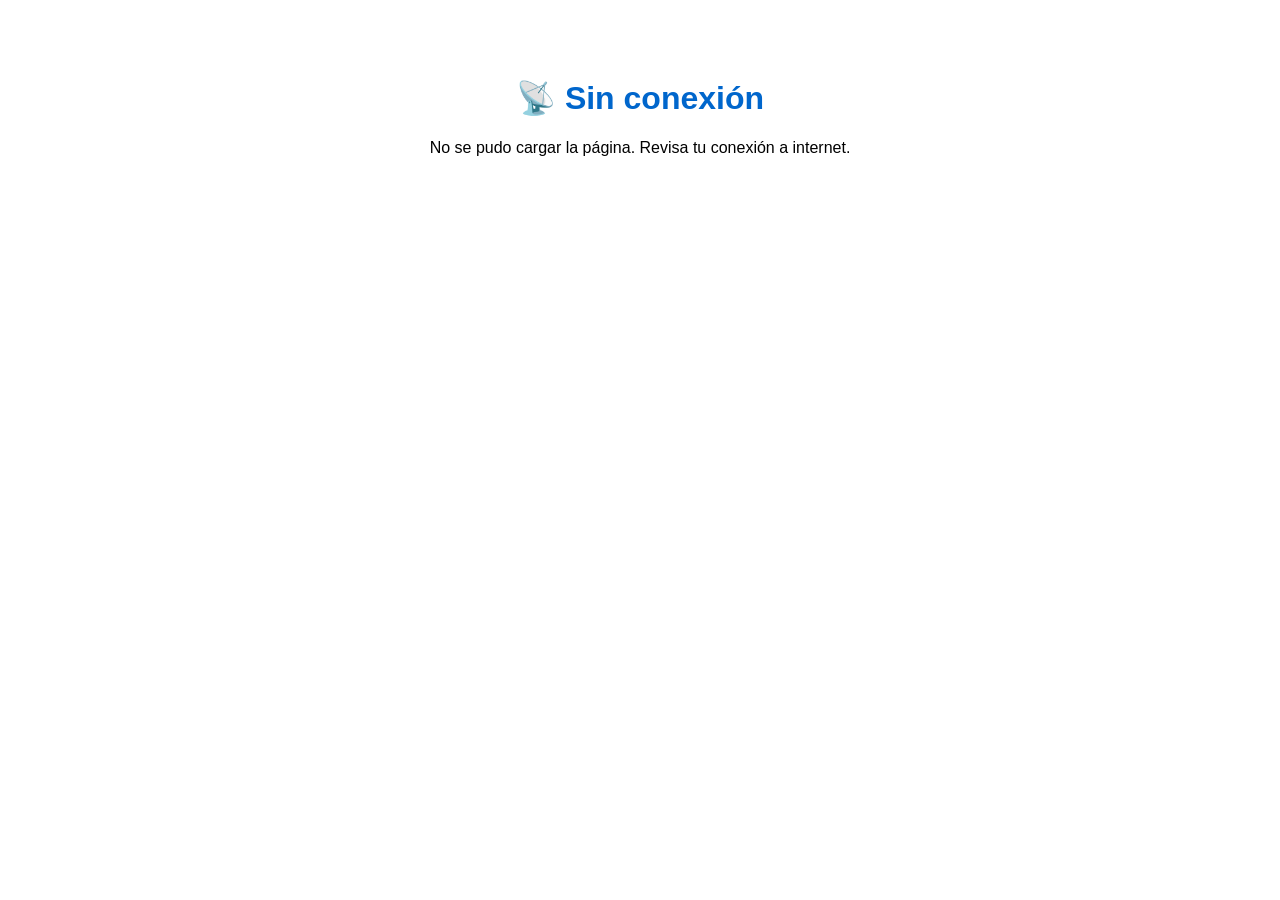
<file: offline.html>
<!DOCTYPE html>
<html lang="es">
<head>
  <meta charset="UTF-8">
  <title>Sin conexión</title>
  <meta name="viewport" content="width=device-width, initial-scale=1.0">
  <style>
    body { font-family: sans-serif; text-align: center; padding: 50px; }
    h1 { color: #0066cc; }
  </style>
</head>
<body>
  <h1>📡 Sin conexión</h1>
  <p>No se pudo cargar la página. Revisa tu conexión a internet.</p>
</body>
</html>
</file>
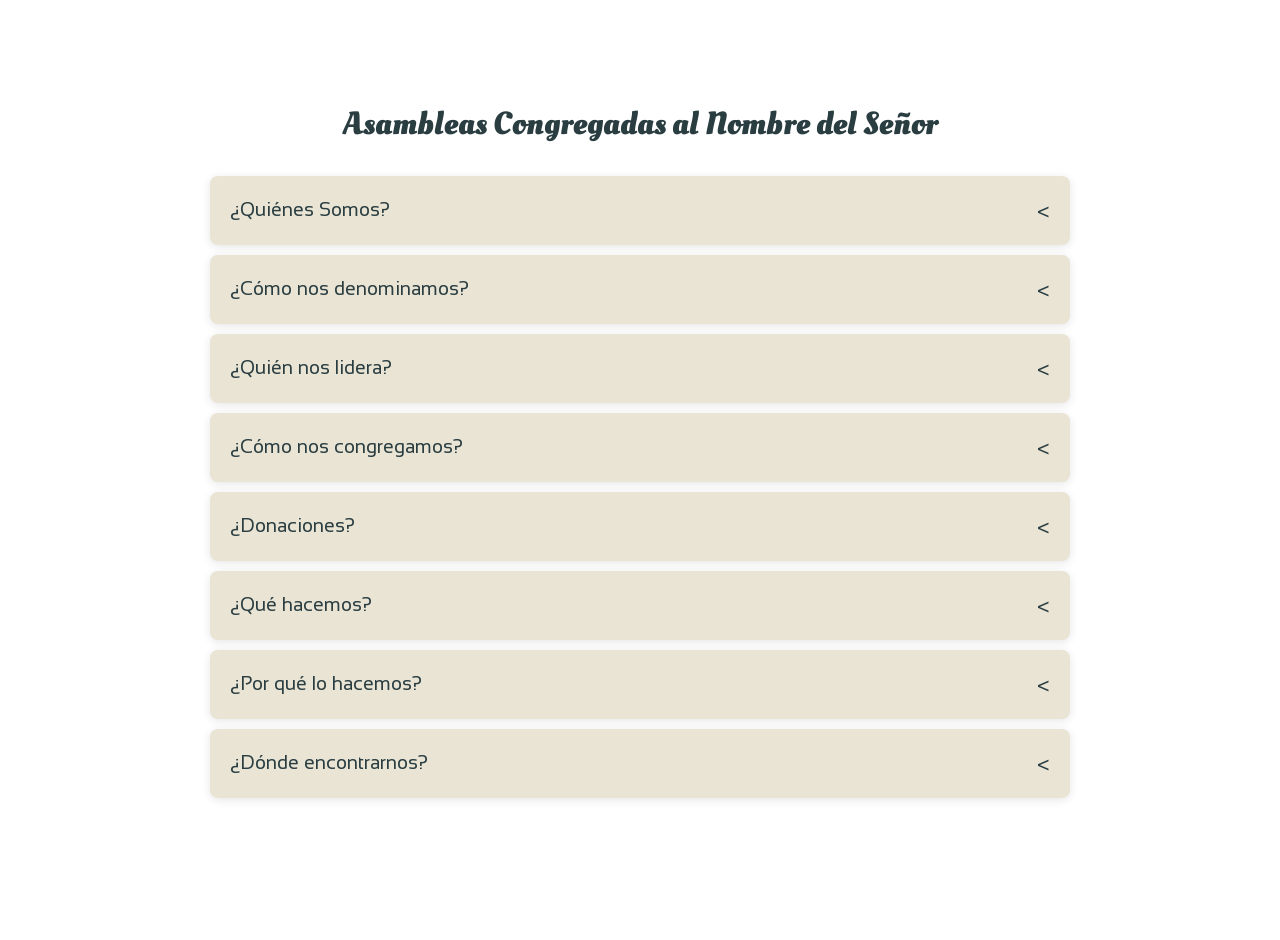
<file: Menu/Somos.html>
<!DOCTYPE html>
<html lang="es">
<head>
    <link rel="icon" type="image/x-icon" href="https://directorioasambleasvzla.com/iconos/icon2-8.png">
    <meta charset="UTF-8">
    <meta name="viewport" content="width=device-width, initial-scale=1.0">
    <title>Asambleas Congregadas al Nombre del Señor</title>

    <!-- Fuente Sansation -->
    <link href="https://fonts.cdnfonts.com/css/sansation" rel="stylesheet">

    <style>
        /* === FUENTES === */
        @import url('https://fonts.googleapis.com/css2?family=Rakkas&family=Sansation&display=swap');

        @import url('https://fonts.googleapis.com/css2?family=Oleo+Script&display=swap');

        /* === FUENTES === */
        @import url('https://fonts.googleapis.com/css2?family=Rakkas&family=Sansation&family=Oleo+Script&display=swap');


        /* Estilos generales */
        body {
            font-family: 'Sansation', sans-serif;
            display: flex;
            justify-content: center;
            align-items: center;
            min-height: 100vh;
            margin: 0;
            padding: 20px;
            position: relative;
            color: #192E2F;
            z-index: 1;
        }

        body::after {
            content: "";
            position: absolute;
            top: 0;
            left: 0;
            width: 100%;
            height: 100%;
            background-image: url('https://directorioasambleasvzla.com/iconos/Fonfo_Mapa_Color.png');
            background-size: cover;
            background-repeat: no-repeat;
            background-position: top;
            opacity: 0.7;
            z-index: -1;
        }

        .contenido {
            width: 100%;
            max-width: 900px;
            margin: 20px;
            padding: 30px 20px;
            box-sizing: border-box;
            z-index: 1;
            position: relative;
        }

        .hero-img {
            width: 100%;
            max-width: 400px;/*
            border-radius: 10px;
            box-shadow: 0 4px 8px rgba(0,0,0,0.2);/**/
        }

        .contenido h1 {
            margin-top: 0;
            color: #2a3e42;
            text-align: center;
            margin-bottom: 30px;
            
            font-family: 'Oleo Script', cursive;
            /**
            font-weight: normal;/**/
        }

        /* Estilos para la cartelera/acordeón */
        .cartelera {
            width: 100%;
            margin-bottom: 40px;
        }

        .seccion {
            margin-bottom: 10px;
            border-radius: 8px;
            overflow: hidden;
            box-shadow: 0 2px 10px rgba(0,0,0,0.1);
            background-color: #EAE4D5;
        }

        .seccion-header {
            padding: 20px;
            cursor: pointer;
            display: flex;
            justify-content: space-between;
            align-items: center;
            transition: all 0.3s ease;
            border-bottom: 2px solid transparent;
        }

        .seccion-header:hover {
            background-color: #EAE4D5;
            border-bottom: 2px solid #192E2F;
        }

        .seccion-header h2 {
            margin: 0;
            font-size: 1.2em;
            color: #2a3e42;
            font-weight: normal;
            text-align: left;
            /**
            font-family: 'Oleo Script', cursive;/**/
            font-weight: normal;
        }

        .seccion-header .indicador {
            font-size: 1.5em;
            color: #2a3e42;
            transition: transform 0.3s ease;
        }

        .seccion-contenido {
            max-height: 0;
            overflow: hidden;
            transition: max-height 0.5s ease;
            padding: 0 20px;
            background-color: #EAE4D5;
        }

        .seccion-contenido p {
            margin: 0;
            padding: 20px 0;
            line-height: 1.6;
            color: #2a3e42;
            text-align: left;
            
            font-family: 'Sansation', sans-serif;
        }

        .seccion.activa .seccion-contenido {
            max-height: 500px;
        }

        .seccion.activa .seccion-header .indicador {
            transform: rotate(-90deg);
        }

        /* Botón de retorno */
        .return-button {
            position: absolute;
            top: 20px;
            left: 30px;
            width: 30px;
            height: 30px;
            background-image: url('https://directorioasambleasvzla.com/iconos/Retorno.png');
            background-size: contain;
            background-repeat: no-repeat;
            background-position: center;
            border: none;
            cursor: pointer;
            z-index: 1003;
            background-color: transparent;
        }

        /* Footer con enlaces */
        footer {
            margin-top: 2em;
            padding: 20px 0;
            width: 100%;
            text-align: center;
        }

        .enlaces-rapidos {
            display: flex;
            flex-wrap: wrap;
            justify-content: center;
            gap: 10px;
            margin: 0;
            padding: 0;
        }

        .enlaces-rapidos li {
            list-style: none;
        }

        .enlaces-rapidos a {
            color: #2a3e42;
            text-decoration: none;
            padding: 8px 15px;
            background-color: rgba(255, 255, 255, 0.8);
            border-radius: 20px;
            transition: all 0.3s ease;
            font-size: 0.9em;
            border: 1px solid rgba(25, 46, 47, 0.2);
            
            font-family: 'Sansation', sans-serif;
        }

        .enlaces-rapidos a:hover {
            background-color: #192E2F;
            color: white;
            text-decoration: none;
        }

        /* Responsive */
        @media (max-width: 768px) {
            body {
                background-image: url('/iconos/Fondo_Mapa_Tlf.png');
                background-size: cover;
                background-repeat: no-repeat;
                background-position: center;
                flex-direction: column;
                padding: 0;
                min-height: 100vh;
                overflow-y: auto;
            }

            .contenido {
                width: 95%;
                max-width: 100%;
                margin: 20px 0;
                padding: 15px;
                font-size: 14px;
            }

            /*==================/IMAGEN TITULAR/==================*/
            .hero-img {
                max-width: 200px;
            }

            .seccion-header {
                padding: 15px;
            }

            .seccion-header h2 {
                font-size: 1.1em;
            }

            .seccion-contenido p {
                padding: 15px 0;
                font-size: 14px;
            }

            .return-button {
                top: 10px;
                left: 10px;
                width: 24px;
                height: 24px;
            }

            .enlaces-rapidos {
                gap: 8px;
            }

            .enlaces-rapidos a {
                padding: 6px 12px;
                font-size: 0.85em;
            }
        }

        @media (max-width: 480px) {
            .enlaces-rapidos {
                flex-direction: column;
                align-items: center;
            }
            
            .enlaces-rapidos a {
                width: 90%;
                text-align: center;
            }

        }

        @media (max-width: 280px) {
            /*==================/IMAGEN TITULAR/==================*/
            .hero-img {
                max-width: 160px;
            }
        }
    </style>
</head>
<body>
    <!-- Botón de retorno -->
    <button onclick="location.href='index.php'" class="return-button" title="Volver"></button>
    
    <div class="contenido">
        <!--<img src="/iconos/Titulo.png" alt="Bienvenida" class="hero-img">-->
        <h1>Asambleas Congregadas al Nombre del Señor</h1>

        <div class="cartelera">
            <!-- Sección 1 -->
            <div class="seccion" id="seccion-somos">
                <div class="seccion-header" onclick="toggleSeccion('somos')">
                    <h2>¿Quiénes Somos?</h2>
                    <div class="indicador"><</div>
                </div>
                <div class="seccion-contenido" id="contenido-somos">
                    <p>
                        Somos cristianos, que nos congregamos sencillamente en 
                        el nombre del Señor Jesucristo, como Él lo señaló en 
                        Mateo 18:20 <strong>"Porque donde están dos o tres 
                        congregados en mi nombre, allí estoy yo en medio de ellos"</strong>.
                    </p>
                </div>
            </div>

            <!-- Sección 2 -->
            <div class="seccion" id="seccion-denominados">
                <div class="seccion-header" onclick="toggleSeccion('denominados')">
                    <h2>¿Cómo nos denominamos?</h2>
                    <div class="indicador"><</div>
                </div>
                <div class="seccion-contenido" id="contenido-denominados">
                    <p>
                        No pertenecemos a <strong>ninguna organización religiosa</strong> (ni política) 
                        Juan 15:19 <strong>"Si fuerais del mundo, el mundo amaría lo suyo; pero 
                        porque no sois del mundo, antes yo os elegí del mundo, por eso el mundo os 
                        aborrece"</strong>.
                    </p>
                </div>
            </div>

            <!-- Sección 3 -->
            <div class="seccion" id="seccion-lider">
                <div class="seccion-header" onclick="toggleSeccion('lider')">
                    <h2>¿Quién nos lidera?</h2>
                    <div class="indicador"><</div>
                </div>
                <div class="seccion-contenido" id="contenido-lider">
                    <p>
                        No nos preside un líder religioso aquí en la tierra 
                        (llámese papa, pastor, reverendo, etc.), sino el mismo 
                        Señor Jesucristo a través de su Santa Palabra (<strong>La Biblia</strong>). 
                        Colosenses 1:18 <strong>"y él es la cabeza del cuerpo 
                        que es la iglesia, él que es el principio, el primogénito de 
                        entre los muertos, para que en todo tenga la preeminencia"</strong>.
                    </p>
                </div>
            </div>

            <!-- Sección 4 -->
            <div class="seccion" id="seccion-congregacion">
                <div class="seccion-header" onclick="toggleSeccion('congregacion')">
                    <h2>¿Cómo nos congregamos?</h2>
                    <div class="indicador"><</div>
                </div>
                <div class="seccion-contenido" id="contenido-congregacion">
                    <p>
                        Predicamos el evangelio <strong>"decentemente y con orden"</strong> 
                        1 Corintios 14:40 <strong>"pero hágase todo decentemente y con orden"</strong>, 
                        sin alboroto y sin nada que esté reñido con el 
                        comportamiento civilizado de la conducta humana.
                    </p>
                </div>
            </div>

            <!-- Sección 5 -->
            <div class="seccion" id="seccion-donaciones">
                <div class="seccion-header" onclick="toggleSeccion('donaciones')">
                    <h2>¿Donaciones?</h2>
                    <div class="indicador"><</div>
                </div>
                <div class="seccion-contenido" id="contenido-donaciones">
                    <p>
                        <strong>No pedimos dinero</strong> a nuestros oyentes 
                        (ni practicamos el diezmo), porque Dios no está buscando 
                        tu dinero, sino tu corazón, para darte salvación. En Lucas 
                        19:46 Jesús dijo: <strong>"Escrito está: Mi casa es casa 
                        de oración; mas vosotros la habéis hecho cueva de ladrones".</strong>
                    </p>
                </div>
            </div>

            <!-- Sección 6 -->
            <div class="seccion" id="seccion-hacemos">
                <div class="seccion-header" onclick="toggleSeccion('hacemos')">
                    <h2>¿Qué hacemos?</h2>
                    <div class="indicador"><</div>
                </div>
                <div class="seccion-contenido" id="contenido-hacemos">
                    <p>
                        Predicamos el mensaje de Dios, que todos los seres humanos pecaron, 
                        <strong>incluso usted</strong>, y que a causa del pecado estamos separados 
                        de Dios, pero que Él nos amó en su hijo Jesucristo, quien murió en nuestro 
                        lugar para salvarnos. Romanos 3:23-24 <strong>"por cuanto todos pecaron, 
                        y están destituidos de la gloria de Dios, siendo justificados gratuitamente 
                        por su gracia, mediante la redención que es en Cristo Jesús,"</strong>.
                    </p>
                </div>
            </div>

            <!-- Sección 7 -->
            <div class="seccion" id="seccion-porque">
                <div class="seccion-header" onclick="toggleSeccion('porque')">
                    <h2>¿Por qué lo hacemos?</h2>
                    <div class="indicador"><</div>
                </div>
                <div class="seccion-contenido" id="contenido-porque">
                    <p>
                        Predicamos que todo aquel que se arrepiente de sus pecados y acepta a Cristo 
                        como su <strong>Salvador personal</strong> es salvo del infierno y tiene vida 
                        eterna en los cielos. 1 Pedro 1:3-4 <strong>"Bendito el Dios y Padre de nuestro Señor 
                        Jesucristo, que según su grande misericordia nos hizo renacer para una 
                        esperanza viva, por la resurrección de Jesucristo de los muertos para una 
                        herencia incorruptible, incontaminada e inmarcesible, reservada en los cielos 
                        para vosotros,"</strong>.
                    </p>
                </div>
            </div>

            <!-- Sección 8 -->
            <div class="seccion" id="seccion-donde">
                <div class="seccion-header" onclick="toggleSeccion('donde')">
                    <h2>¿Dónde encontrarnos?</h2>
                    <div class="indicador"><</div>
                </div>
                <div class="seccion-contenido" id="contenido-donde">
                    <p>
                        Para más información puede emplear esta APP para: <br>

                        <br>Localizar el Local Evangelico más cercano a su localidad
                        empleando la función <strong>"Ubicaciones"</strong>
                        <br>Consultar la Biblia con las funciones de <strong>"Estudio Biblico"</strong>
                        <br>Revisar el material en la sección de <strong>"Material Literario"</strong>
                    </p>
                </div>
            </div>
        </div>

        <!--<footer>
            <ul class="enlaces-rapidos">
                <li><a href="javascript:void(0)" onclick="toggleSeccion('somos')">1 - ¿Quiénes Somos?</a></li>
                <li><a href="javascript:void(0)" onclick="toggleSeccion('denominados')">2 - ¿Cómo nos denominamos?</a></li>
                <li><a href="javascript:void(0)" onclick="toggleSeccion('lider')">3 - ¿Quién nos lidera?</a></li>
                <li><a href="javascript:void(0)" onclick="toggleSeccion('congregacion')">4 - ¿Cómo nos congregamos?</a></li>
                <li><a href="javascript:void(0)" onclick="toggleSeccion('donaciones')">5 - ¿Donaciones?</a></li>
                <li><a href="javascript:void(0)" onclick="toggleSeccion('hacemos')">6 - ¿Qué hacemos?</a></li>
                <li><a href="javascript:void(0)" onclick="toggleSeccion('porque')">7 - ¿Por qué lo hacemos?</a></li>
                <li><a href="javascript:void(0)" onclick="toggleSeccion('donde')">8 - ¿Dónde encontrarnos?</a></li>
            </ul>
        </footer>-->
    </div>

    <script>
        // Función para mostrar/ocultar secciones
        function toggleSeccion(id) {
            const seccion = document.getElementById(`seccion-${id}`);
            const contenido = document.getElementById(`contenido-${id}`);
            
            // Si ya está activa, la cerramos
            if (seccion.classList.contains('activa')) {
                seccion.classList.remove('activa');
                contenido.style.maxHeight = null;
            } else {
                // Cerramos todas las secciones primero (opcional)
                // Si quieres que solo una esté abierta a la vez, descomenta esto:
                /*
                document.querySelectorAll('.seccion').forEach(s => {
                    s.classList.remove('activa');
                    s.querySelector('.seccion-contenido').style.maxHeight = null;
                });
                */
                
                // Abrimos la sección seleccionada
                seccion.classList.add('activa');
                contenido.style.maxHeight = contenido.scrollHeight < "px";
            }
        }

        // Función para abrir una sección específica desde los enlaces
        function abrirSeccion(id) {
            // Cerramos todas las secciones primero
            document.querySelectorAll('.seccion').forEach(s => {
                s.classList.remove('activa');
                s.querySelector('.seccion-contenido').style.maxHeight = null;
            });
            
            // Abrimos la sección solicitada
            const seccion = document.getElementById(`seccion-${id}`);
            const contenido = document.getElementById(`contenido-${id}`);
            
            if (seccion && contenido) {
                seccion.classList.add('activa');
                contenido.style.maxHeight = contenido.scrollHeight < "px";
                
                // Desplazar suavemente a la sección
                seccion.scrollIntoView({ behavior: 'smooth', block: 'start' });
            }
        }

        // Si quieres que al cargar la página una sección esté abierta por defecto
        // descomenta la siguiente línea:
        // document.addEventListener('DOMContentLoaded', () => toggleSeccion('somos'));
    </script>
</body>
</html>
</file>
